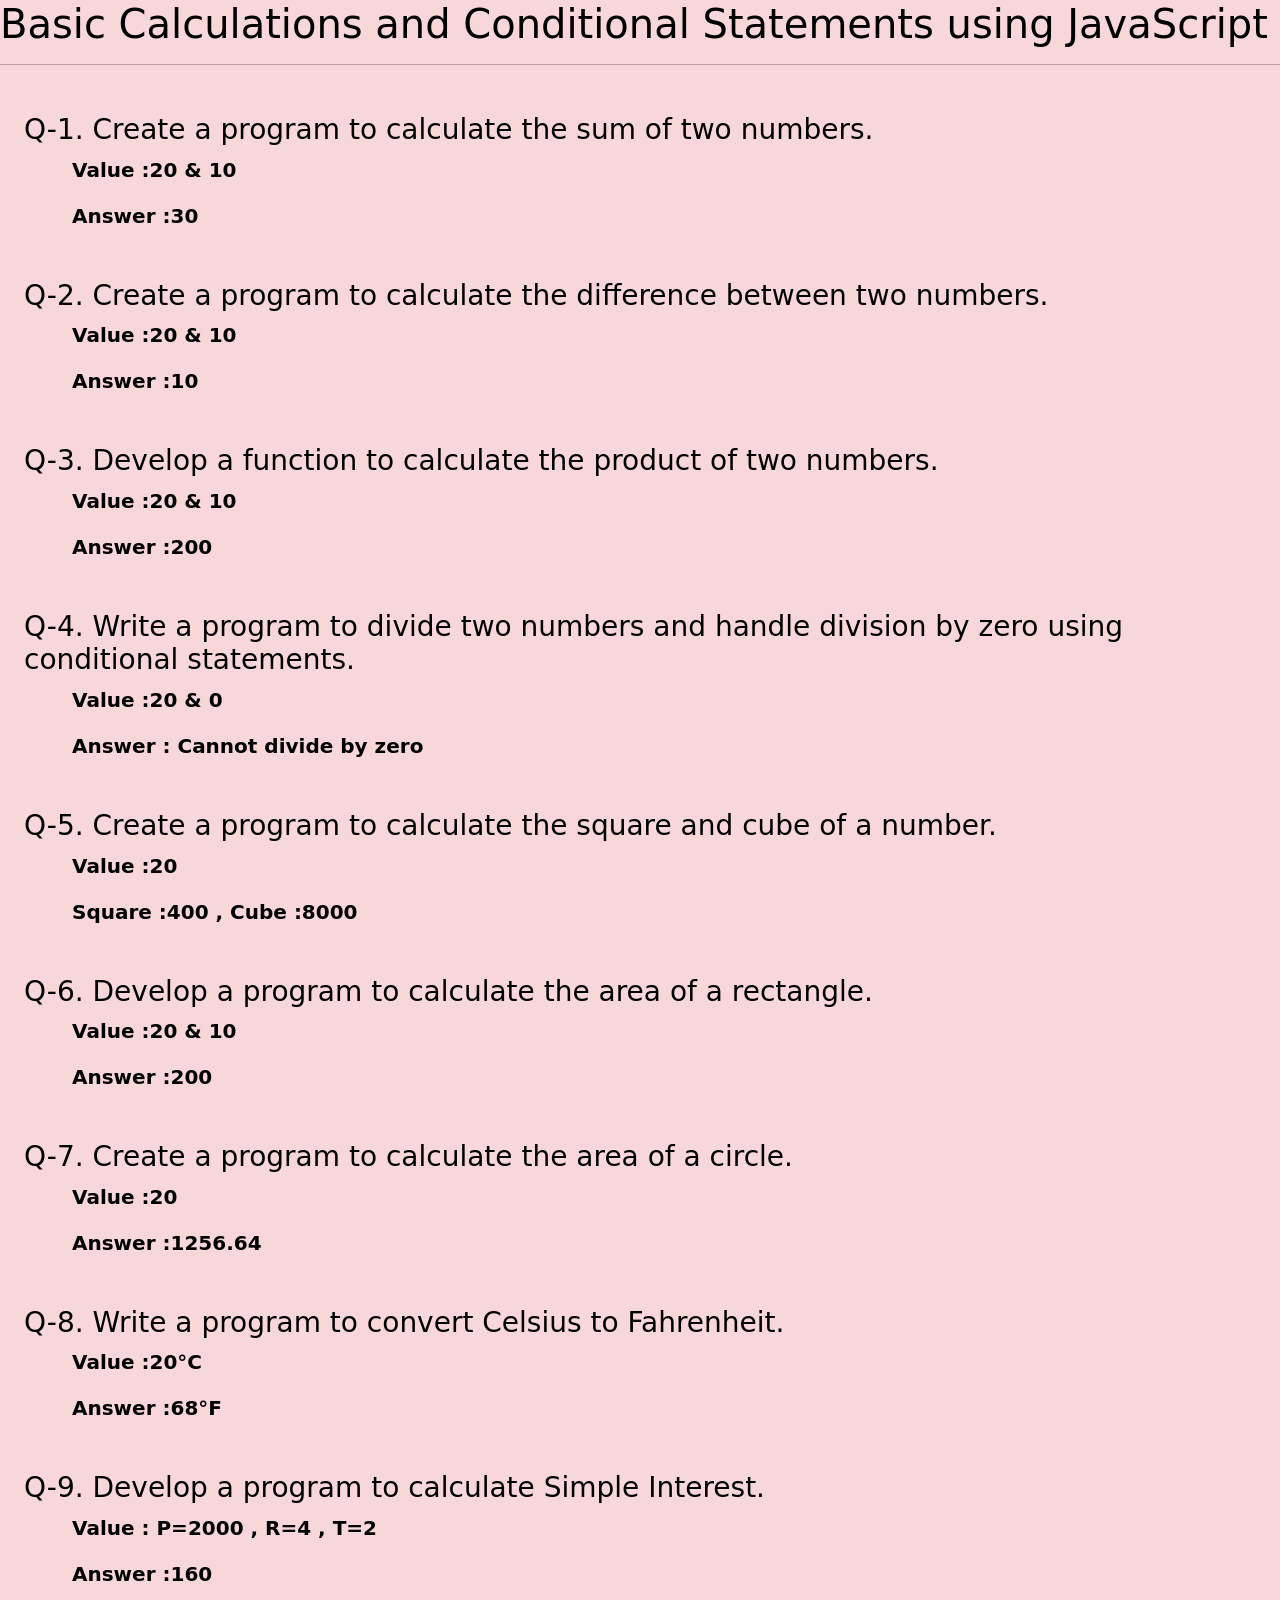
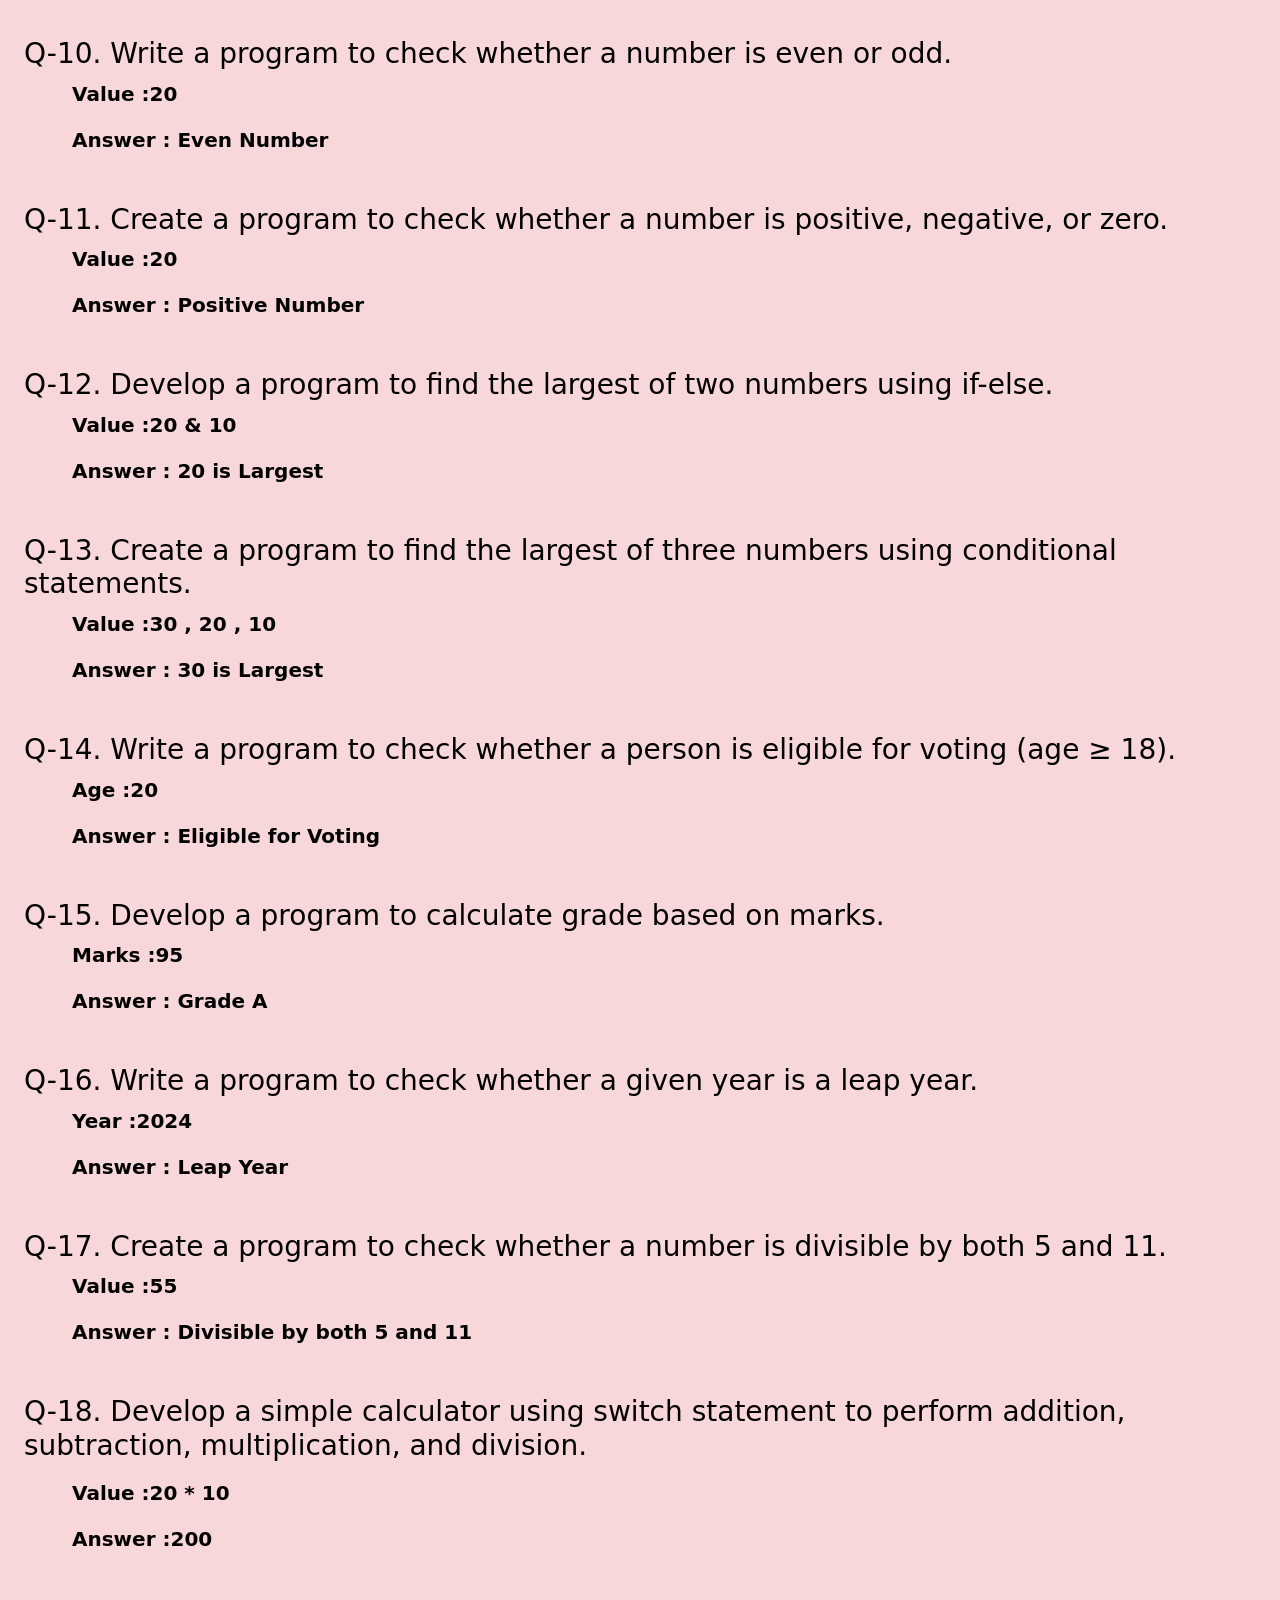
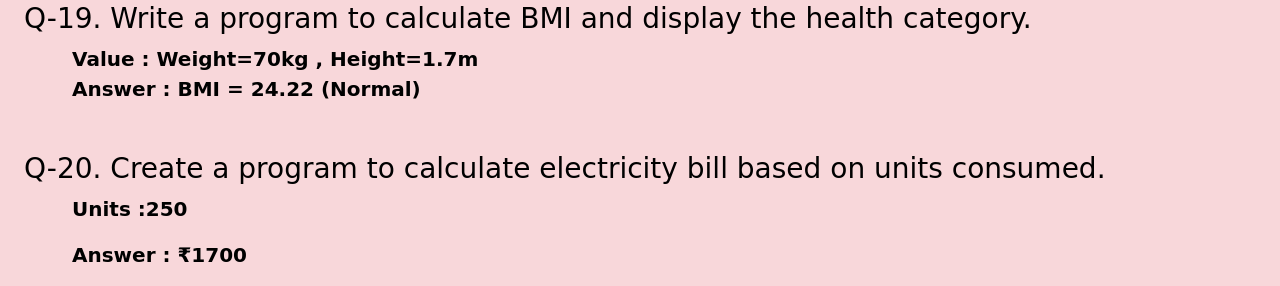
<file: index.html>
<!DOCTYPE html>
<html lang="en">

<head>
    <meta charset="UTF-8">
    <meta name="viewport" content="width=device-width, initial-scale=1.0">
    <title>Document</title>

    <!-- style css link -->
    <link rel="stylesheet" href="./css/style.css">

    <!-- bootstrap css link -->
    <link rel="stylesheet" href="./css/bootstrap.min.css">

</head>

<body class="bg-danger-subtle">

    <section>

        <h1>Basic Calculations and Conditional Statements using JavaScript </h1>

        <hr>

        <div class="ms-4">

            <div class="mt-5">
                <h3 id="Question1"></h3>
                <p class="fw-bold fs-5 ms-5 " id="Question1-value"></p>
                <p class="fw-bold fs-5 ms-5" id="Question1-ans"></p>
            </div>

            <div class="mt-5">
                <h3 id="Question2"></h3>
                <p class="fw-bold fs-5 ms-5" id="Question2-value"></p>
                <p class="fw-bold fs-5 ms-5" id="Question2-ans"></p>
            </div>

            <div class="mt-5">
                <h3 id="Question3"></h3>
                <p class="fw-bold ms-4 fs-5 ms-5" id="Question3-value"></p>
                <p class="fw-bold ms-4 fs-5 ms-5" id="Question3-ans"></p>
            </div>

            <div class="mt-5">
                <h3 id="Question4"></h3>
                <p class="fw-bold ms-4 fs-5 ms-5" id="Question4-value"></p>
                <p class="fw-bold ms-4 fs-5 ms-5" id="Question4-ans"></p>
            </div>

            <div class="mt-5">
                <h3 id="Question5"></h3>
                <p class="fw-bold ms-4 fs-5 ms-5" id="Question5-value"></p>
                <p class="fw-bold ms-4 fs-5 ms-5" id="Question5-ans"></p>
            </div>

            <div class="mt-5">
                <h3 id="Question6"></h3>
                <p class="fw-bold ms-4 fs-5 ms-5" id="Question6-value"></p>
                <p class="fw-bold ms-4 fs-5 ms-5" id="Question6-ans"></p>
            </div>

            <div class="mt-5">
                <h3 id="Question7"></h3>
                <p class="fw-bold ms-4 fs-5 ms-5" id="Question7-value"></p>
                <p class="fw-bold ms-4 fs-5 ms-5" id="Question7-ans"></p>
            </div>

            <div class="mt-5">
                <h3 id="Question8"></h3>
                <p class="fw-bold ms-4 fs-5 ms-5" id="Question8-value"></p>
                <p class="fw-bold ms-4 fs-5 ms-5" id="Question8-ans"></p>
            </div>

            <div class="mt-5">
                <h3 id="Question9"></h3>
                <p class="fw-bold ms-4 fs-5 ms-5" id="Question9-value"></p>
                <p class="fw-bold ms-4 fs-5 ms-5" id="Question9-ans"></p>
            </div>

            <div class="mt-5">
                <h3 id="Question10"></h3>
                <p class="fw-bold ms-4 fs-5 ms-5" id="Question10-value"></p>
                <p class="fw-bold ms-4 fs-5 ms-5" id="Question10-ans"></p>
            </div>

            <div class="mt-5">
                <h3 id="Question11"></h3>
                <p class="fw-bold ms-4 fs-5 ms-5" id="Question11-value"></p>
                <p class="fw-bold ms-4 fs-5 ms-5" id="Question11-ans"></p>
            </div>

            <div class="mt-5">
                <h3 id="Question12"></h3>
                <p class="fw-bold ms-4 fs-5 ms-5" id="Question12-value"></p>
                <p class="fw-bold ms-4 fs-5 ms-5" id="Question12-ans"></p>
            </div>

            <div class="mt-5">
                <h3 id="Question13"></h3>
                <p class="fw-bold ms-4 fs-5 ms-5" id="Question13-value"></p>
                <p class="fw-bold ms-4 fs-5 ms-5" id="Question13-ans"></p>
            </div>

            <div class="mt-5">
                <h3 id="Question14"></h3>
                <p class="fw-bold ms-4 fs-5 ms-5" id="Question14-value"></p>
                <p class="fw-bold ms-4 fs-5 ms-5" id="Question14-ans"></p>
            </div>

            <div class="mt-5">
                <h3 id="Question15"></h3>
                <p class="fw-bold ms-4 fs-5 ms-5" id="Question15-value"></p>
                <p class="fw-bold ms-4 fs-5 ms-5" id="Question15-ans"></p>
            </div>

            <div class="mt-5">
                <h3 id="Question16"></h3>
                <p class="fw-bold ms-4 fs-5 ms-5" id="Question16-value"></p>
                <p class="fw-bold ms-4 fs-5 ms-5" id="Question16-ans"></p>
            </div>

            <div class="mt-5">
                <h3 id="Question17"></h3>
                <p class="fw-bold ms-4 fs-5 ms-5" id="Question17-value"></p>
                <p class="fw-bold ms-4 fs-5 ms-5" id="Question17-ans"></p>
            </div>

            <div class="mt-5">
                <h3 id="Question18"></h3>
                <p class="fw-bold ms-4 fs-5 ms-5" id="case"></p>
                <p class="fw-bold ms-4 fs-5 ms-5" id="chosen-case"></p>
                <p class="fw-bold ms-4 fs-5 ms-5" id="Question18-value"></p>
                <p class="fw-bold ms-4 fs-5 ms-5" id="Question18-ans"></p>
            </div>

            <div class="mt-5">
                <h3 id="Question19"></h3>
                <p class="ms-5 fw-bold fs-5 mb-0" id="Question19-value"></p>
                <p class="ms-5 fw-bold fs-5 mb-0" id="Question19-ans"></p>
                <p class="ms-5 fw-bold fs-5 mb-0" id="health-category"></p>
            </div>

            <div class="mt-5">
                <h3 id="Question20"></h3>
                <p class="fw-bold ms-4 fs-5 ms-5" id="Question20-value"></p>
                <p class="fw-bold ms-4 fs-5 ms-5" id="Question20-ans"></p>
            </div>

        </div>

    </section>

    <!-- bootstrap js link -->
    <script src="./js/bootstrap.bundle.min.js"></script>

    <!-- script js link -->
    <script src="./js/script.js"></script>

</body>

</html>
</file>
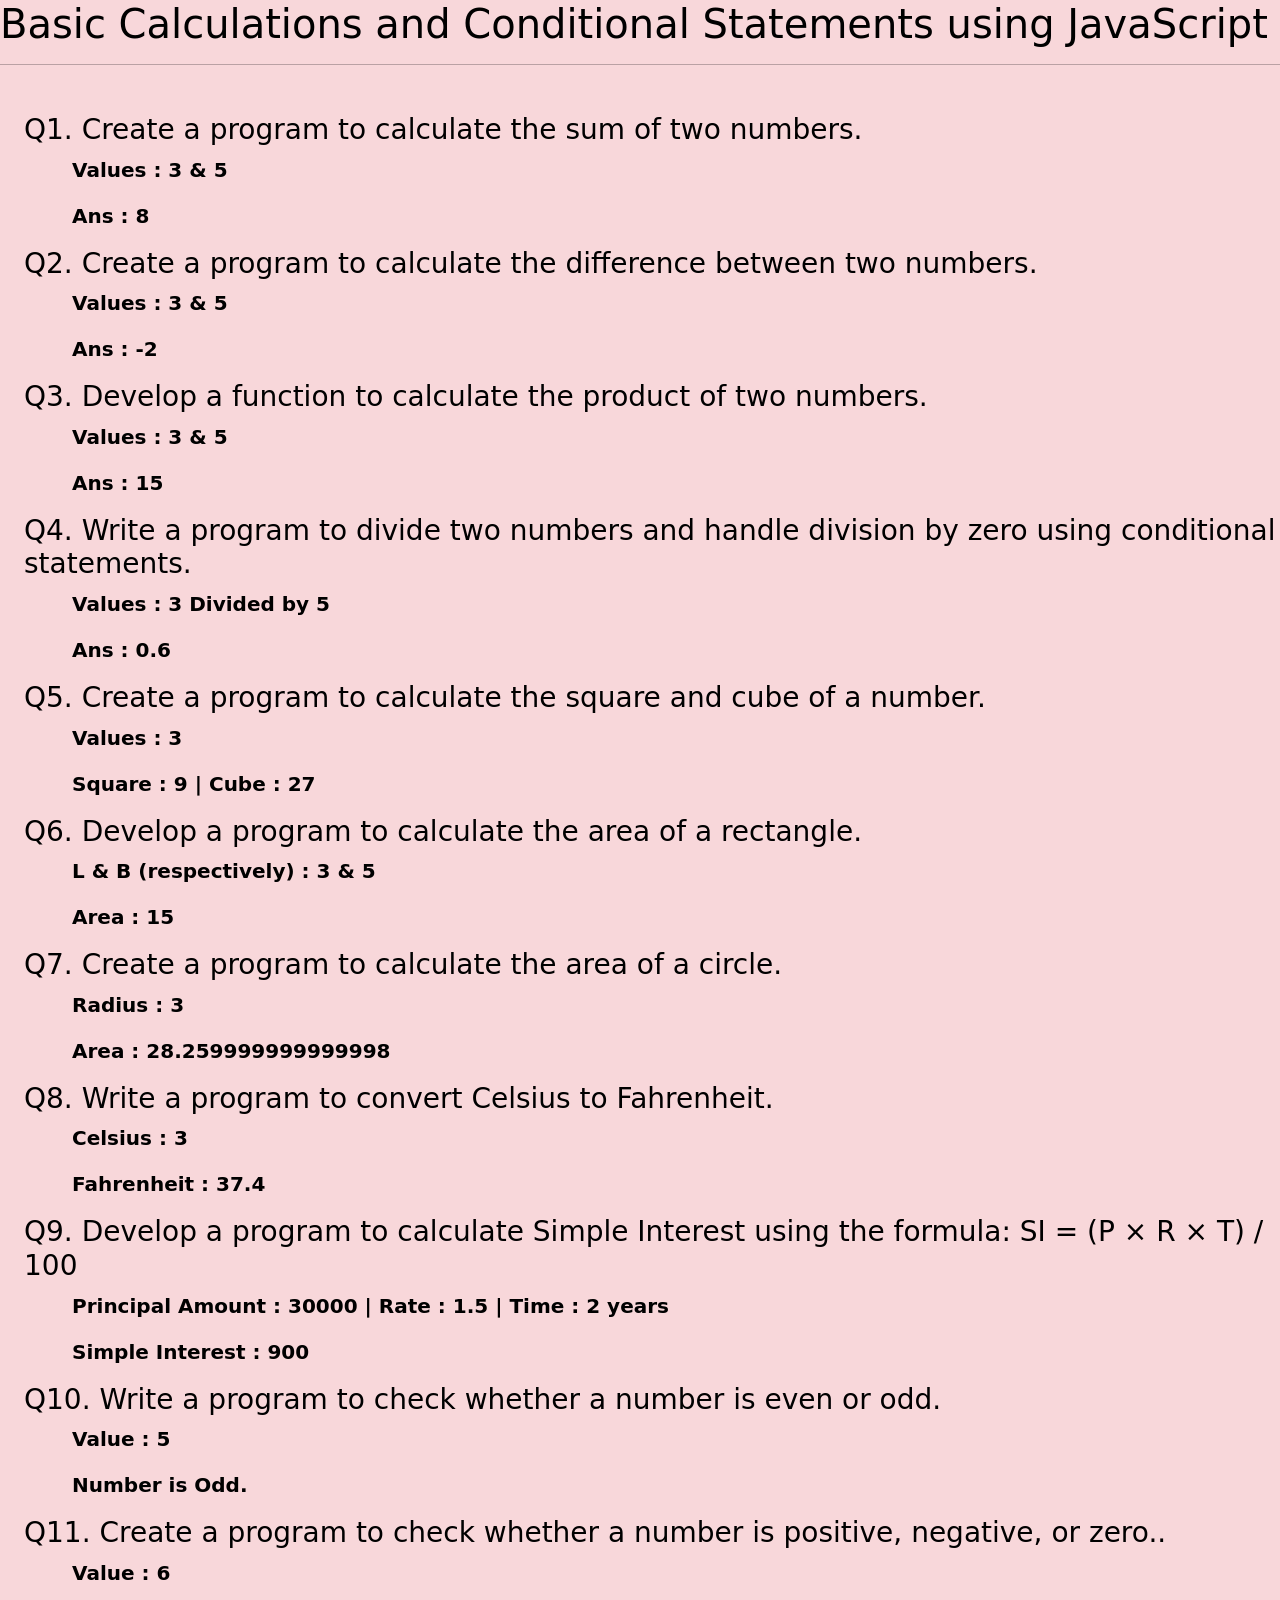
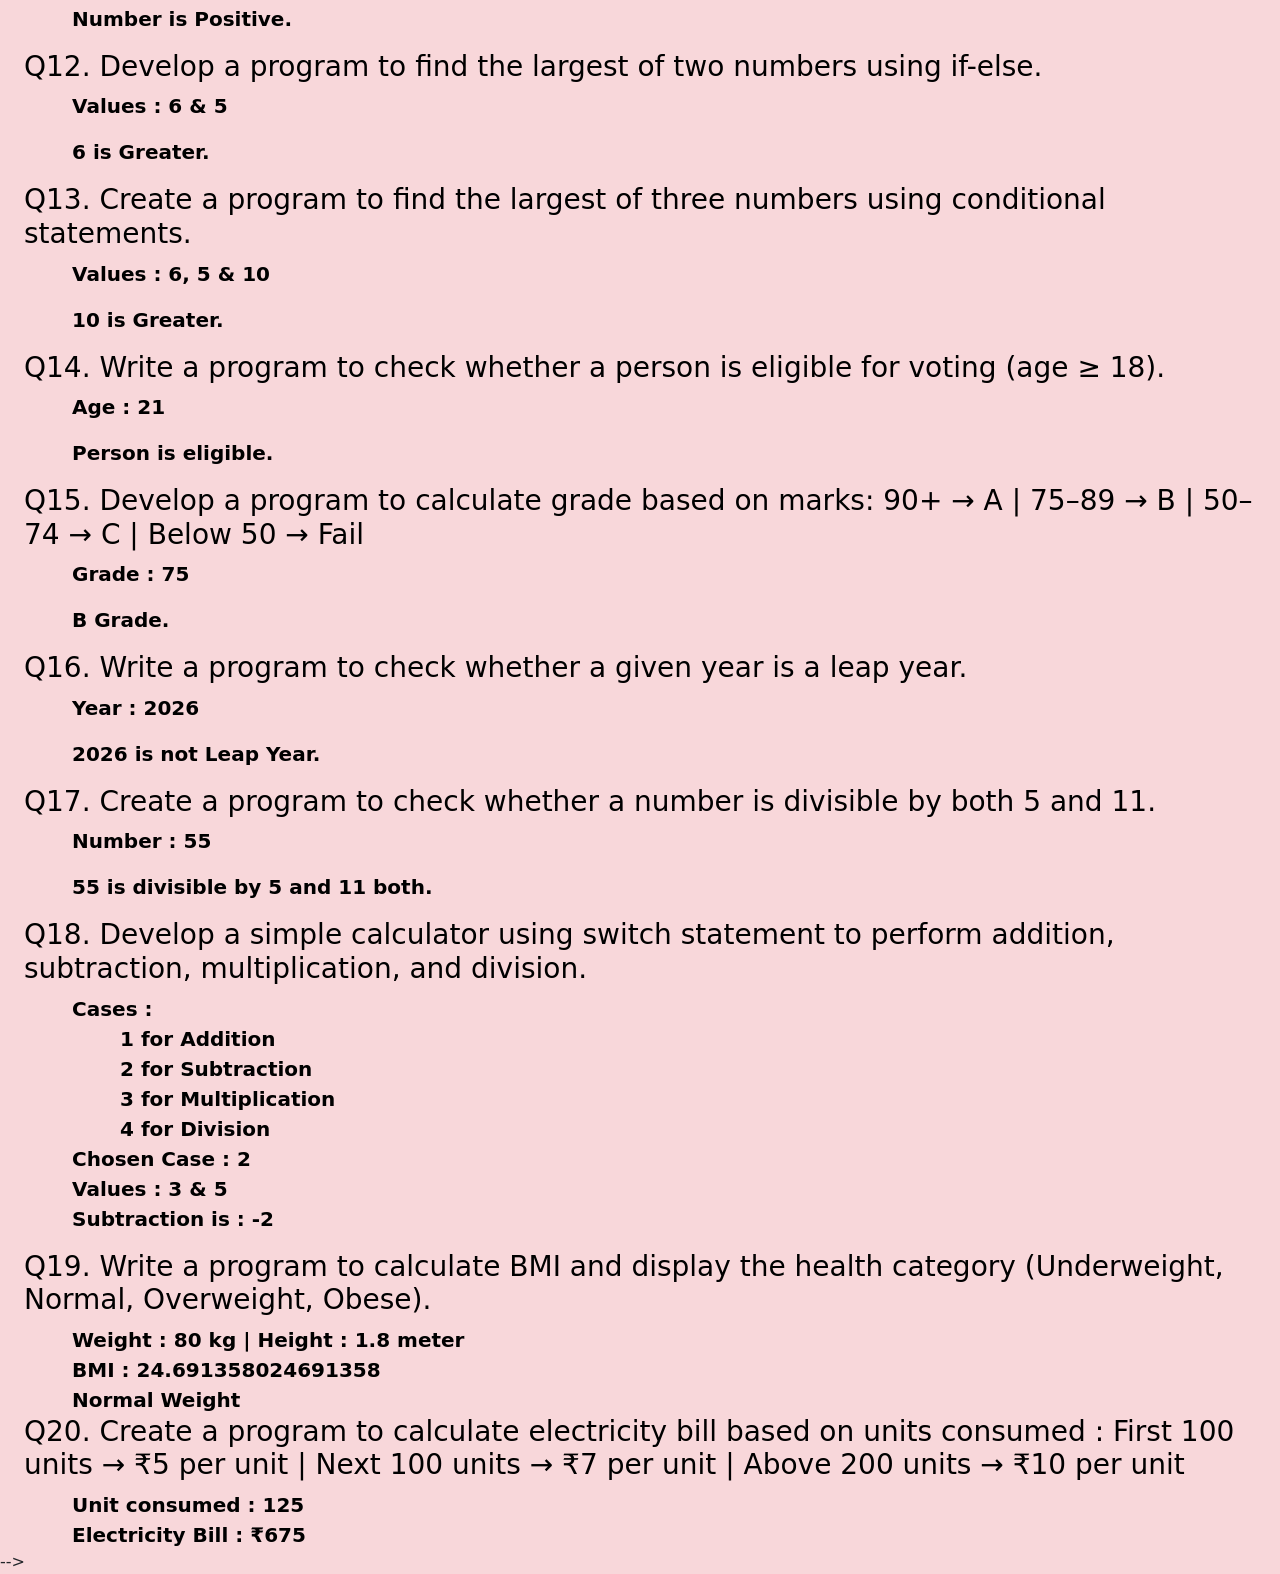
<file: ts.html>
<!-- <!DOCTYPE html>
<html lang="en">

<head>
    <meta charset="UTF-8">
    <meta name="viewport" content="width=device-width, initial-scale=1.0">
    <title>TS Task</title>

    <!-- style css link -->
    <link rel="stylesheet" href="./css/style.css">

    <!-- bootstrap css link -->
    <link rel="stylesheet" href="./css/bootstrap.min.css">

</head>

<body class="bg-danger-subtle">

    <section>

        <h1>Basic Calculations and Conditional Statements using JavaScript </h1>

        <hr>

        <div class="ms-4">

            <div class="mt-5">
                <h3 id="q1"></h3>
                <p class="fw-bold fs-5 ms-5" id="q1-value"></p>
                <p class="fw-bold fs-5 ms-5" id="q1-ans"></p>
            </div>

            <div>
                <h3 id="q2"></h3>
                <p class="fw-bold fs-5 ms-5" id="q2-value"></p>
                <p class="fw-bold fs-5 ms-5" id="q2-ans"></p>
            </div>

            <div>
                <h3 id="q3"></h3>
                <p class="fw-bold fs-5 ms-5" id="q3-value"></p>
                <p class="fw-bold fs-5 ms-5" id="q3-ans"></p>
            </div>

            <div>
                <h3 id="q4"></h3>
                <p class="fw-bold fs-5 ms-5" id="q4-value"></p>
                <p class="fw-bold fs-5 ms-5" id="q4-ans"></p>
            </div>

            <div>
                <h3 id="q5"></h3>
                <p class="fw-bold fs-5 ms-5" id="q5-value"></p>
                <p class="fw-bold fs-5 ms-5" id="q5-ans"></p>
            </div>

            <div>
                <h3 id="q6"></h3>
                <p class="fw-bold fs-5 ms-5" id="q6-value"></p>
                <p class="fw-bold fs-5 ms-5" id="q6-ans"></p>
            </div>

            <div>
                <h3 id="q7"></h3>
                <p class="fw-bold fs-5 ms-5" id="q7-value"></p>
                <p class="fw-bold fs-5 ms-5" id="q7-ans"></p>
            </div>

            <div>
                <h3 id="q8"></h3>
                <p class="fw-bold fs-5 ms-5" id="q8-value"></p>
                <p class="fw-bold fs-5 ms-5" id="q8-ans"></p>
            </div>

            <div>
                <h3 id="q9"></h3>
                <p class="fw-bold fs-5 ms-5" id="q9-value"></p>
                <p class="fw-bold fs-5 ms-5" id="q9-ans"></p>
            </div>

            <div>
                <h3 id="q10"></h3>
                <p class="fw-bold fs-5 ms-5" id="q10-value"></p>
                <p class="fw-bold fs-5 ms-5" id="q10-ans"></p>
            </div>

            <div>
                <h3 id="q11"></h3>
                <p class="fw-bold fs-5 ms-5" id="q11-value"></p>
                <p class="fw-bold fs-5 ms-5" id="q11-ans"></p>
            </div>

            <div>
                <h3 id="q12"></h3>
                <p class="fw-bold fs-5 ms-5" id="q12-value"></p>
                <p class="fw-bold fs-5 ms-5" id="q12-ans"></p>
            </div>

            <div>
                <h3 id="q13"></h3>
                <p class="fw-bold fs-5 ms-5" id="q13-value"></p>
                <p class="fw-bold fs-5 ms-5" id="q13-ans"></p>
            </div>

            <div>
                <h3 id="q14"></h3>
                <p class="fw-bold fs-5 ms-5" id="q14-value"></p>
                <p class="fw-bold fs-5 ms-5" id="q14-ans"></p>
            </div>

            <div>
                <h3 id="q15"></h3>
                <p class="fw-bold fs-5 ms-5" id="q15-value"></p>
                <p class="fw-bold fs-5 ms-5" id="q15-ans"></p>
            </div>

            <div>
                <h3 id="q16"></h3>
                <p class="fw-bold fs-5 ms-5" id="q16-value"></p>
                <p class="fw-bold fs-5 ms-5" id="q16-ans"></p>
            </div>

            <div>
                <h3 id="q17"></h3>
                <p class="fw-bold fs-5 ms-5" id="q17-value"></p>
                <p class="fw-bold fs-5 ms-5"id="q17-ans"></p>
            </div>

            <div>
                <h3 id="q18"></h3>
                <p class="ms-5 fw-bold fs-5 mb-0" id="case"></p>
                <p class="ms-5 fw-bold fs-5 mb-0" id="chosen-case"></p>
                <p class="ms-5 fw-bold fs-5 mb-0" id="q18-value"></p>
                <p class="ms-5 fw-bold fs-5" id="q18-ans"></p>
            </div>

            <div>
                <h3 id="q19"></h3>
                <p class="ms-5 fw-bold fs-5 mb-0" id="q19-value"></p>
                <p class="ms-5 fw-bold fs-5 mb-0" id="q19-ans"></p>
                <p class="ms-5 fw-bold fs-5 mb-0" id="health-category"></p>
            </div>

            <div>
                <h3 id="q20"></h3>
                <p class="ms-5 fw-bold fs-5 mb-0" id="q20-value"></p>
                <p class="ms-5 fw-bold fs-5 mb-0" id="q20-ans"></p>
            </div>
        </div>
    </section>

    <!-- script -->
    <script type="module" src="./typescript/ts-script.js"></script>
</body>

</html> -->
</file>
<file: css/style.css>
section {
    color: black;
}
</file>
